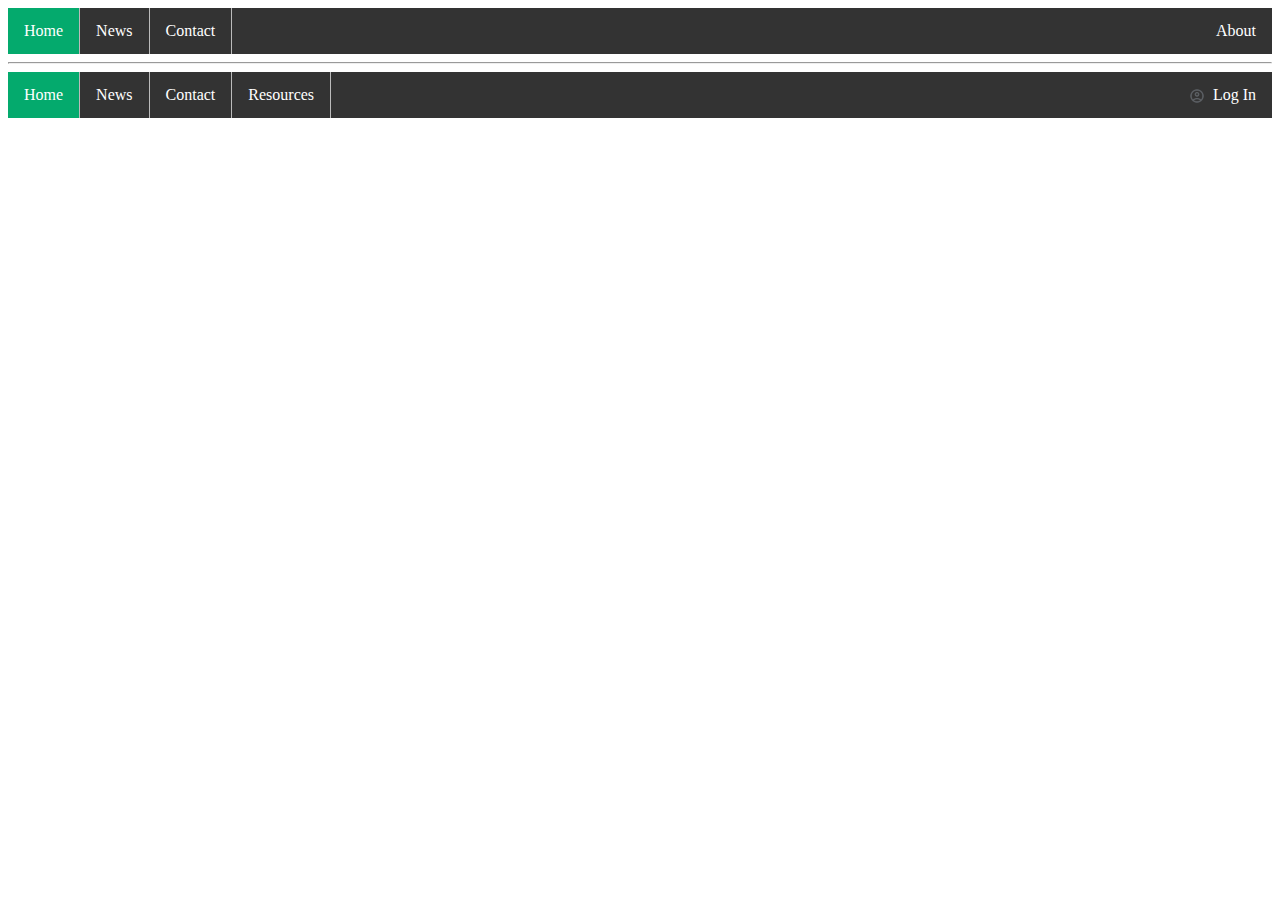
<file: Nav Bar/index.html>
<!DOCTYPE html>
<html>
   <head>
      <title>Creating a Navigation Bar</title>
      <link rel="stylesheet" href="style.css">
   </head>
   <body>
      <ul>
         <li><a class="active" href="#home">Home</a></li>
         <li><a href="#news">News</a></li>
         <li><a href="#contact">Contact</a></li>
         <li style="float:right"><a href="#about">About</a></li>
      </ul>
      <hr>
      <ul>
   <li><a class="active" href="#home">Home</a></li>
   <li><a href="#news">News</a></li>
   <li><a href="#contact">Contact</a></li>
   <li><a href="#resources">Resources</a></li>
   <li style="float:right"><a href="#login">
      <img src="./Image2.png" alt="Login Icon" class="login-user"/>Log In
   </a></li>
</ul>

   </body>
</html>
</file>
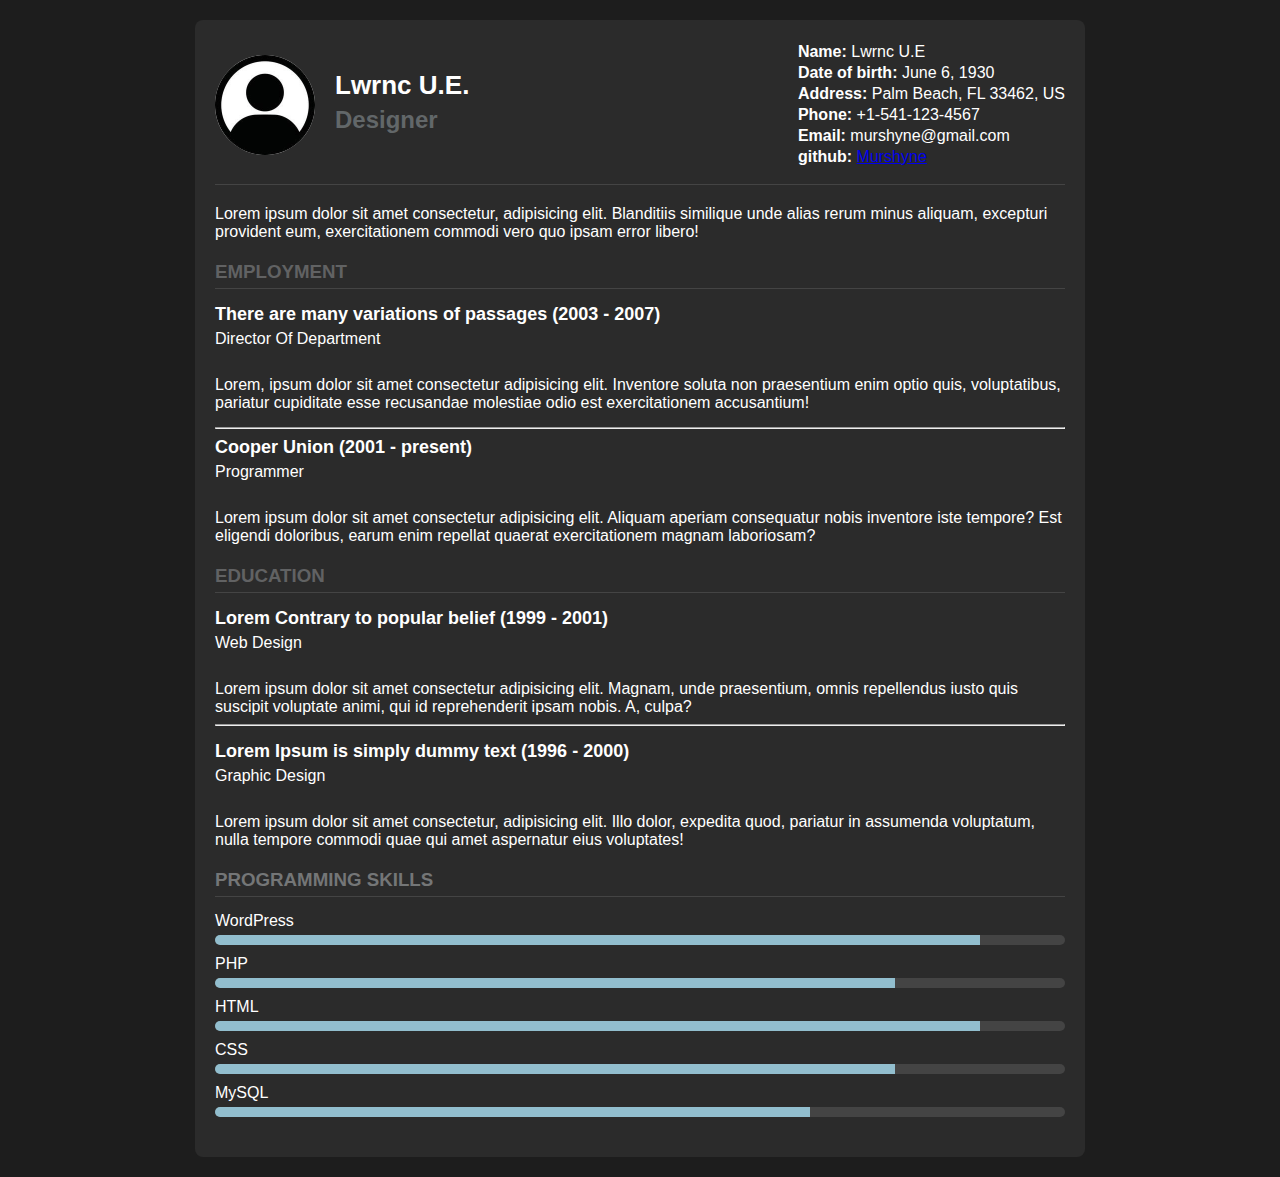
<file: Resume Project/index.html>
<!DOCTYPE html>
<html lang="en">
<head>
  <meta charset="UTF-8">
  <meta name="viewport" content="width=device-width, initial-scale=1.0">
  <link rel="stylesheet" href="./style.css">
  <title>UBL Resume</title>
</head>
<body>
    <div class="resume-container">
        <!-- Section1 -->
         <section1>
        <header class="header">
            <div class="profile-info">
                <img src="./profile icon.jpg" alt="Resume picture">
                <div class="personal-details">
                  
                    <h1>Lwrnc U.E.</h1>
                    <h2>Designer</h2>
                    
                     </div>
            </div>
            
            <div class="contact-info">
                <p><strong>Name:</strong> Lwrnc U.E</p>
                <p><strong>Date of birth:</strong> June 6, 1930</p>
                <p><strong>Address:</strong> Palm Beach, FL 33462, US</p>
                <p><strong>Phone:</strong> +1-541-123-4567</p>
                <p><strong>Email:</strong> murshyne@gmail.com</p>
                <p><strong>github:</strong> <a href="https://github.com/murshyne">Murshyne</a></p>
            </div>
       
        </header>
         <section class="section employment">
        <p>Lorem ipsum dolor sit amet consectetur, adipisicing elit. Blanditiis similique unde alias rerum minus aliquam, excepturi provident eum, exercitationem commodi vero quo ipsam error libero!</p>
        </section>



        <!-- Employment Section -->
        <section class="section employment">
            <h3>EMPLOYMENT</h3>
            <div class="job">
                <h4>There are many variations of passages <span>(2003 - 2007)</span></h4>
                <p>Director Of Department</p><br>
                <p>Lorem, ipsum dolor sit amet consectetur adipisicing elit. Inventore soluta non praesentium enim optio quis, voluptatibus, pariatur cupiditate esse recusandae molestiae odio est exercitationem accusantium!</p>
            </div>
            <hr>
            <div class="job">
                <h4>Cooper Union <span>(2001 - present)</span></h4>
                <p>Programmer</p>
              <br>
                <p>Lorem ipsum dolor sit amet consectetur adipisicing elit. Aliquam aperiam consequatur nobis inventore iste tempore? Est eligendi doloribus, earum enim repellat quaerat exercitationem magnam laboriosam?</p>
            </div>
        </section>


        <!-- Education Section -->
        <section class="section education">
            <h3>EDUCATION</h3>
            <div class="edu">
                <h4>Lorem Contrary to popular belief <span>(1999 - 2001)</span></h4>
                <p>Web Design</p><br>
                <p>Lorem ipsum dolor sit amet consectetur adipisicing elit. Magnam, unde praesentium, omnis repellendus iusto quis suscipit voluptate animi, qui id reprehenderit ipsam nobis. A, culpa?</p>
                <hr>
            </div>
            <div class="edu">
                <h4>Lorem Ipsum is simply dummy text <span>(1996 - 2000)</span></h4>
                <p>Graphic Design</p><br>
                <p>Lorem ipsum dolor sit amet consectetur, adipisicing elit. Illo dolor, expedita quod, pariatur in assumenda voluptatum, nulla tempore commodi quae qui amet aspernatur eius voluptates!</p>
            </div>
        </section>

        <!-- Skills Section -->
        <section class="section skills">
            <div class="programming-skills">
                <h3>PROGRAMMING SKILLS</h3>
                <div class="skill-bar">
                    <label>WordPress</label>
                    <div class="bar"><span style="width: 90%"></span></div>
                </div>
                <div class="skill-bar">
                    <label>PHP</label>
                    <div class="bar"><span style="width: 80%"></span></div>
                </div>
                <div class="skill-bar">
                    <label>HTML</label>
                    <div class="bar"><span style="width: 90%"></span></div>
                </div>
                <div class="skill-bar">
                    <label>CSS</label>
                    <div class="bar"><span style="width: 80%"></span></div>
                </div>
                <div class="skill-bar">
                    <label>MySQL</label>
                    <div class="bar"><span style="width: 70%"></span>
                    </div>
                </div>
            </div>
        </section>
    </div>
</body>
</html>


 
</body>
</html>
</file>
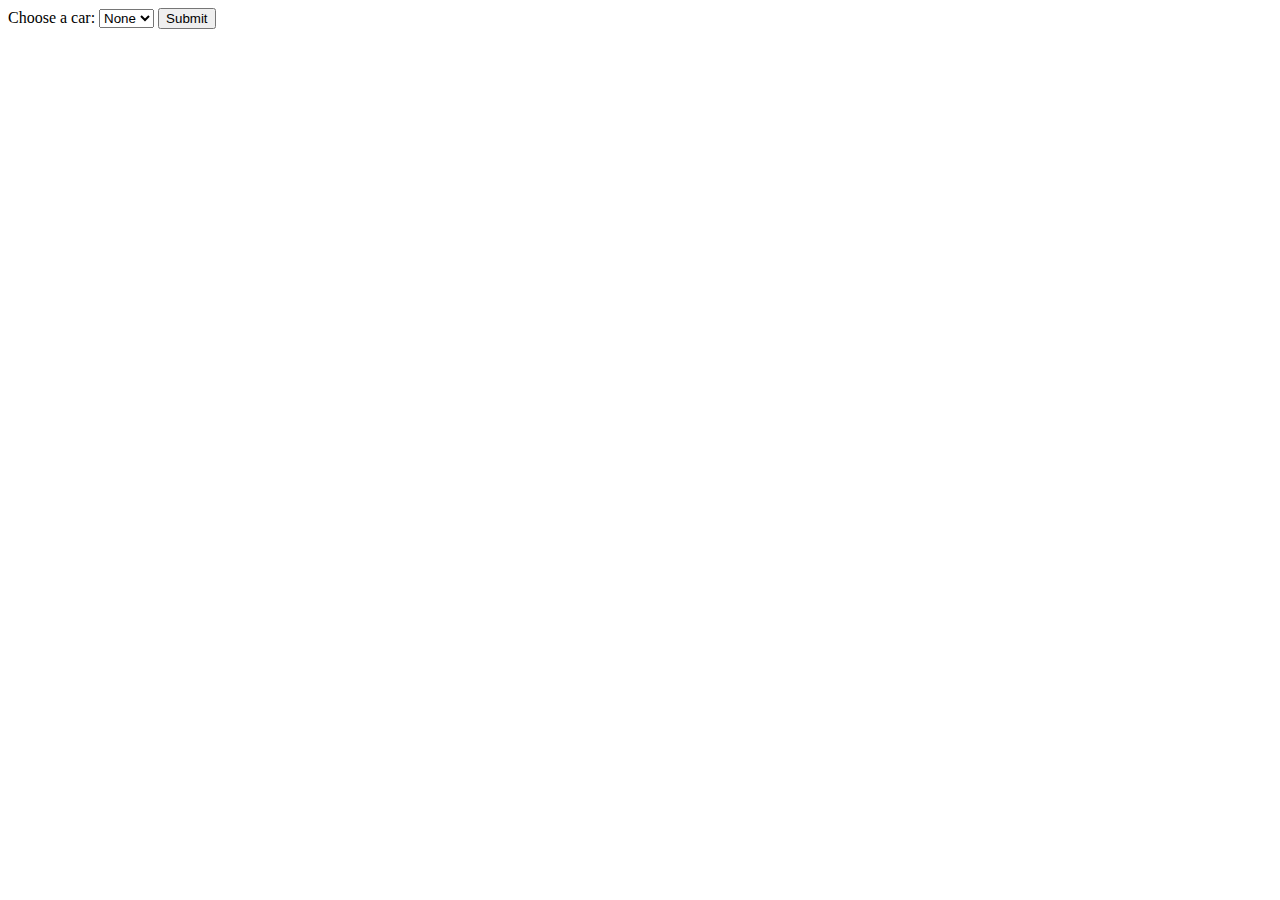
<file: Forms/dropdownmenu.html>
<!DOCTYPE html>
<html lang="en">
<head>
    <meta charset="UTF-8">
    <meta name="viewport" content="width=device-width, initial-scale=1.0">
    <title>Dropdown</title>
</head>
<body>
    <form action="#">
  <label>Choose a car:</label>
  <select name="cars">
    <option value="volvo">Volvo</option>
    <option value="saab">Saab</option>
    <option value="fiat">Fiat</option>
    <option value="audi">Audi</option>
    <option value="None" selected>None</option>
  </select>

  <input type="submit">
</form>

</body>
</html>
</file>
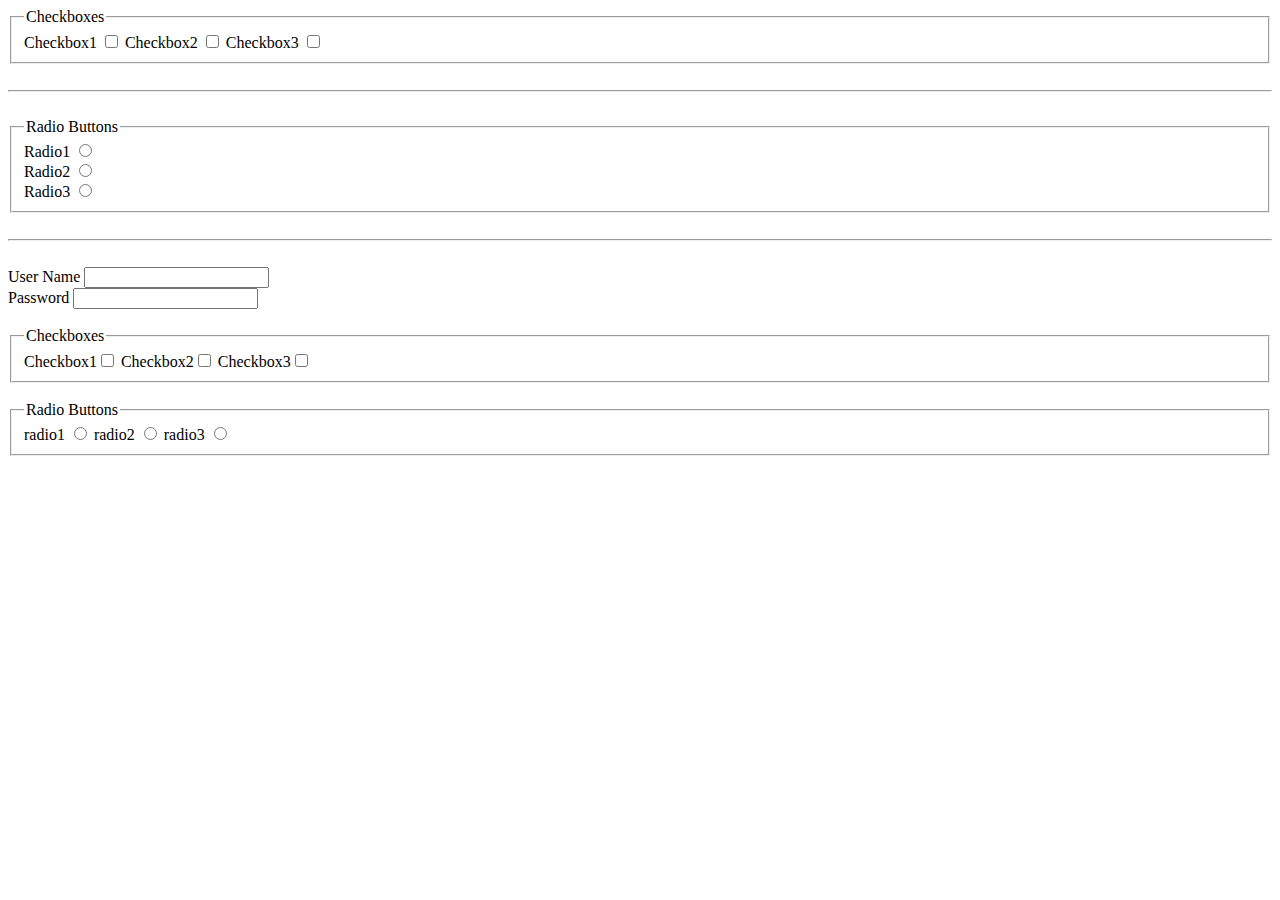
<file: Forms/legendary.html>
<!DOCTYPE html>
<html lang="en">
<head>
    <meta charset="UTF-8">
    <meta name="viewport" content="width=device-width, initial-scale=1.0">
    <title>legend</title>
</head>
<body>
    <fieldset>
   <legend>Checkboxes</legend>
   <label for="checkbox">Checkbox1
      <input type="checkbox" name="checkbox" id="checkbox" />
   </label>
   <label for="checkbox2">Checkbox2
      <input type="checkbox" name="checkbox2" id="checkbox2" />
   </label>
   <label for="checkbox3">Checkbox3
      <input type="checkbox" name="checkbox3" id="checkbox3" />
   </label>
</fieldset>

<br><hr><br>

<fieldset>
   <legend>Radio Buttons</legend>
   <label>Radio1
      <input type="radio" name="radio" id="radio1" />
   </label><br>
   <label>Radio2
      <input type="radio" name="radio" id="radio2" />
   </label><br>
   <label>Radio3
      <input type="radio" name="radio" id="radio3" />
   </label>
</fieldset>

<br><hr><br>

<form action="#">
   <label for="UserName">User Name</label>
   <input type="text" name="userName" id="UserName" required><br>
   <label for="password">Password</label>
   <input type="password" name="password" id="password"><br><br>
   <fieldset>
       <legend>Checkboxes</legend>
       <label for="checkbox">Checkbox1</label><input type="checkbox" name="checkbox" id="checkbox">
       <label for="checkbox2">Checkbox2</label><input type="checkbox" name="checkbox2" id="checkbox2">
       <label for="checkbox3">Checkbox3</label><input type="checkbox" name="checkbox3" id="checkbox3">
   </fieldset><br>
   <fieldset>
       <legend>Radio Buttons</legend>
       <label for="radio1">radio1</label>
       <input type="radio" name="radio" id="radio1">
       <label for="radio2">radio2</label>
       <input type="radio" name="radio" id="radio2">
       <label for="radio3">radio3</label>
       <input type="radio" name="radio" id="radio3">
   </fieldset>
</form>


</body>
</html>
</file>
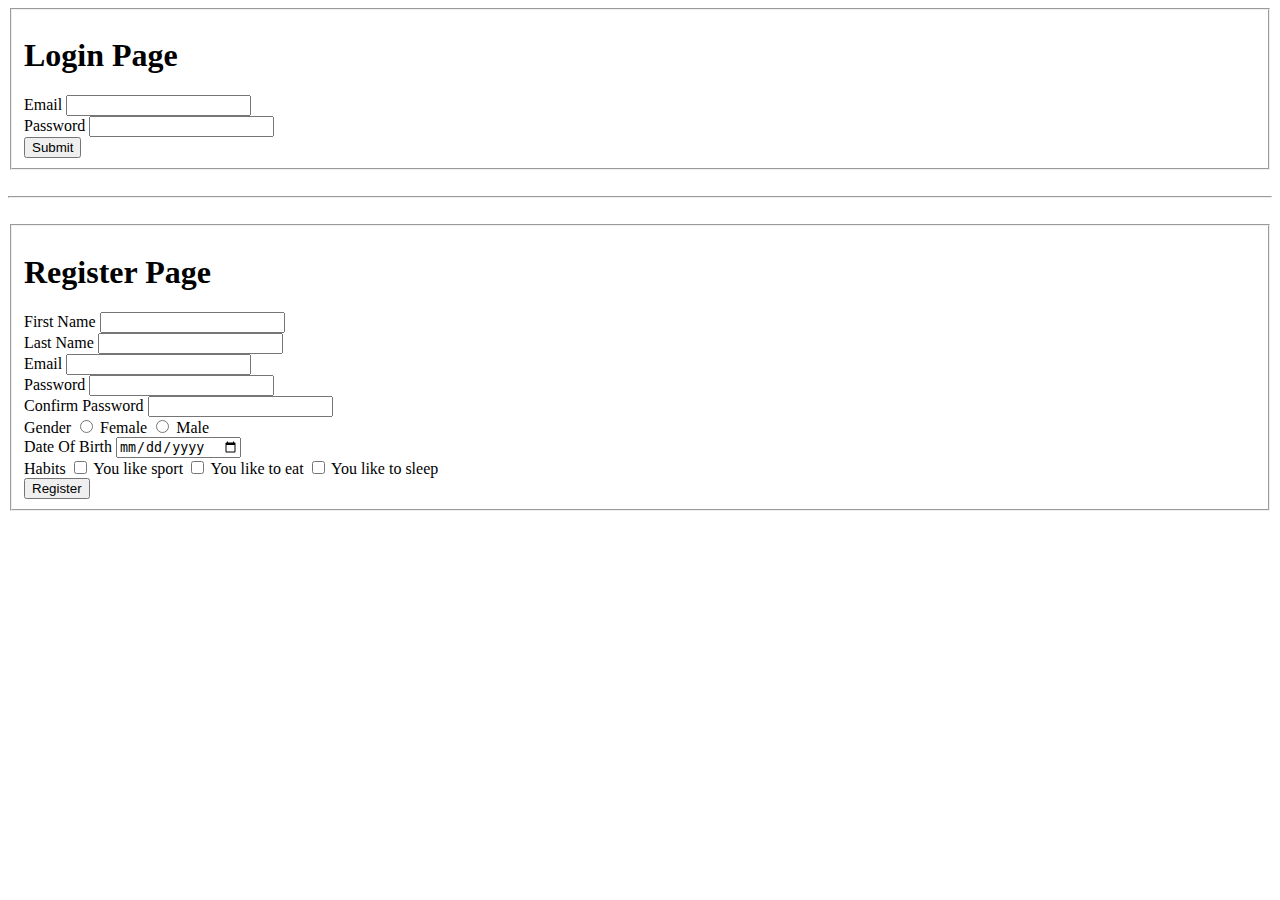
<file: Forms/Practice activity/loginpage.html>
<!DOCTYPE html>
<html lang="en">
  <head>
    <meta charset="UTF-8" />
    <meta name="viewport" content="width=device-width, initial-scale=1.0" />
    <title>Document</title>
  </head>
  <body>
    <fieldset>
      <h1>Login Page</h1>
      <form action="#">
        <label for="email" title="Email your Email">Email</label>
        <input type="email" name="email" id="email" required /><br />
        <label for="password">Password</label>
        <input type="password" name="password" id="password" required />
        <br />
        <input type="submit" />
      </form>
    </fieldset>
    <br />
    <hr />
    <br />

    <fieldset>
      <h1>Register Page</h1>
      <form action="#">
        <label for="First Name">First Name</label>
        <input type="text" name="FName" id="FName" required />
        <br />
        <label for="LName">Last Name</label>
        <input type="text" name="LName" id="LName" required />
        <br />
        <label for="email" title="Email your Email">Email</label>
        <input type="email" name="email" id="email" required />
        <br />
        <label for="password">Password</label>
        <input type="password" name="password" id="password" required />
        <br />
        <label for="password">Confirm Password</label>
        <input type="password" name="password" id="password" required />
        <br />
        <label for="Gender">Gender</label>
        <input type="radio" name="female" id="female" />
        <label for="Gender">Female</label>
        <input type="radio" name="Male" id="Male" />
        <label for="Gender">Male</label>
        <br />
        <label for="date">Date Of Birth</label>
        <input type="date" name="date" id="date" required />
        <br />

        <label for="text">Habits</label>

        <input type="checkbox" name="checkbox" id="checkbox1" />
        <label for="checkbox1">You like sport</label>

        <input type="checkbox" name="checkbox2" id="checkbox2" />
        <label for="checkbox2">You like to eat</label>

        <input type="checkbox" name="checkbox2" id="checkbox3" />
        <label for="checkbox3">You like to sleep</label>

        <br />
        <button type="button">Register</button>
      </form>
    </fieldset>
  </body>
</html>
</file>
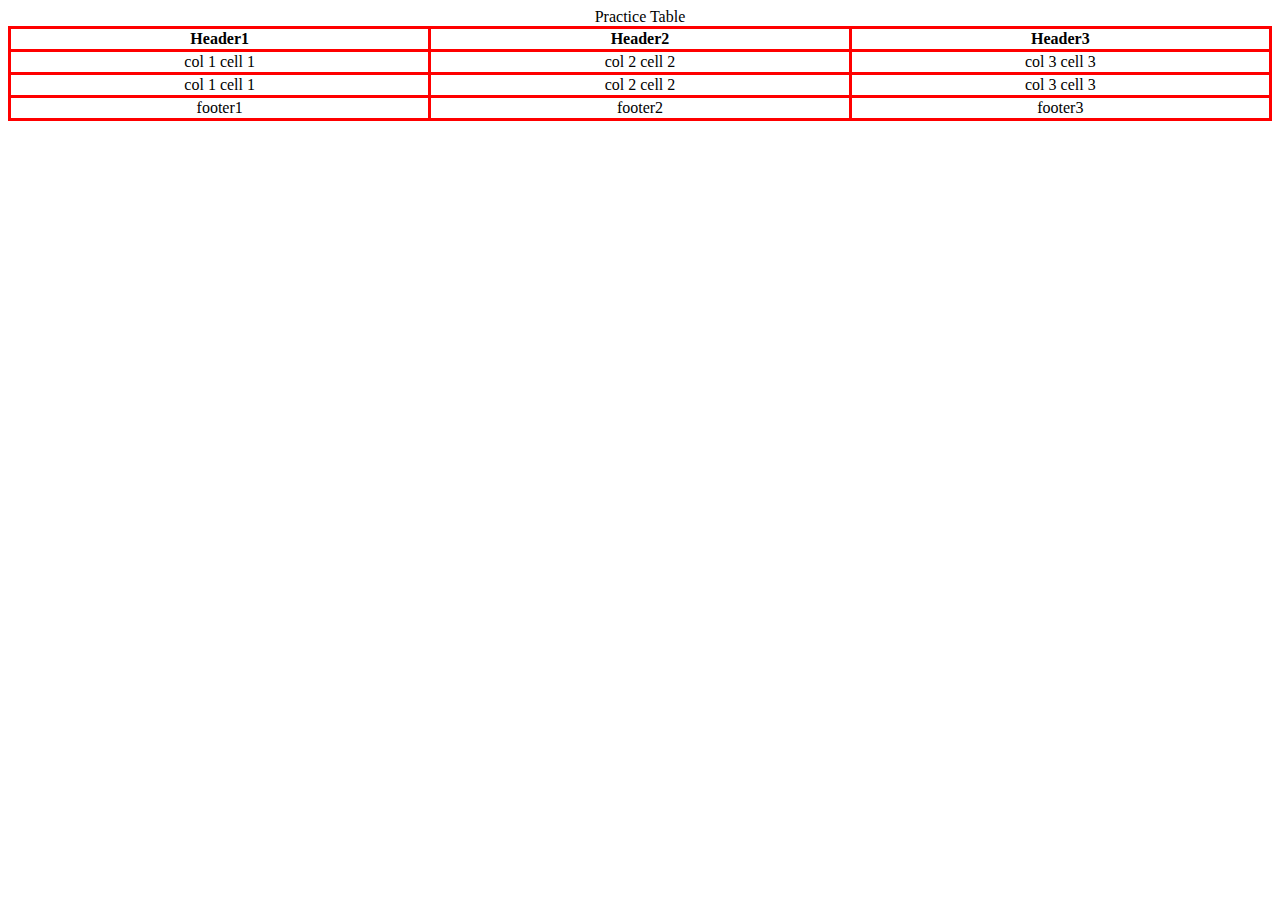
<file: Table/Basic Table Layout/table.html>
<!DOCTYPE html>
<html lang="en">
<head>
    <meta charset="UTF-8">
    <meta name="viewport" content="width=device-width, initial-scale=1.0">
    <link rel="stylesheet" href="./style.css">
    <title>Practice Table </title>
</head>
<body>
    <table>
   <caption>Practice Table</caption>
   <thead>
      <tr>
         <th>Header1</th>
         <th>Header2</th>
         <th>Header3</th>
      </tr>
   </thead>
   <tbody>
      <tr>
         <td>col 1 cell 1</td>
         <td>col 2 cell 2</td>
         <td>col 3 cell 3</td>
      </tr>
      <tr>
         <td>col 1 cell 1</td>
         <td>col 2 cell 2</td>
         <td>col 3 cell 3</td>
      </tr>
   </tbody>
   <tfoot>
      <tr>
         <td>footer1</td>
         <td>footer2</td>
         <td>footer3</td>
      </tr>
   </tfoot>
</table>

</body>
</html>
</file>
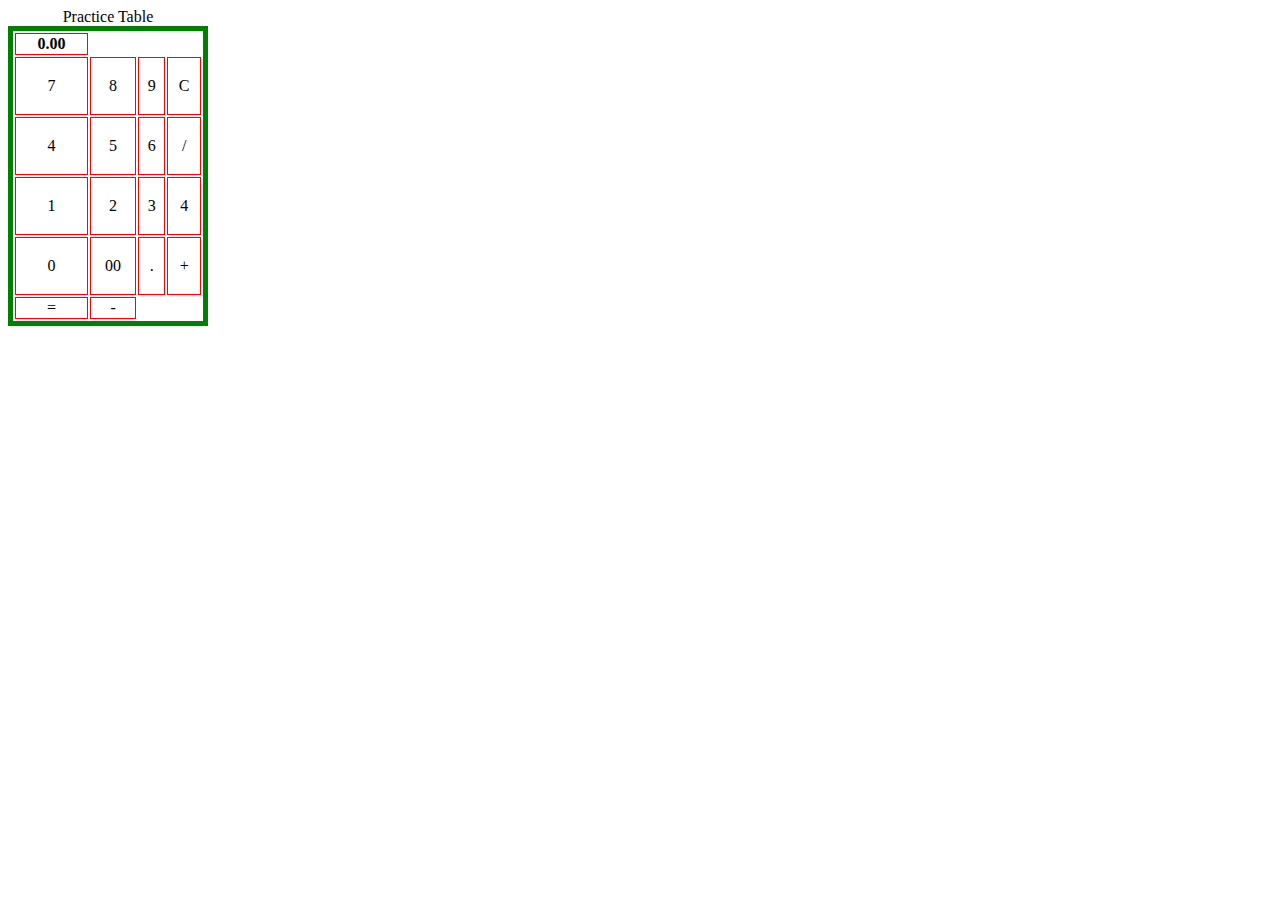
<file: Table/Calculator Layout/Calculator-layout.html>
<!DOCTYPE html>
<html lang="en">
<head>
    <meta charset="UTF-8">
    <meta name="viewport" content="width=device-width, initial-scale=1.0">
    <link rel="stylesheet" href="./style.css">
    <title>Calculator Layout</title>
</head>
<body>
        <table>
   <caption>Practice Table</caption>
  
   <thead>
  
        <tr>
          <th>0.00</th>
        </tr>
     
   </thead>
  
   <tbody>
      <tr>
         <td>7</td>
         <td>8</td>
         <td>9</td>
         <td>C</td>
      </tr>
      <tr>
         <td>4</td>
         <td>5</td>
         <td>6</td>
         <td>/</td>
      </tr>
       <tr>
         <td>1</td>
         <td>2</td>
         <td>3</td>
         <td>4</td>
      </tr>
       <tr>
         <td>0</td>
         <td>00</td>
         <td>.</td>
         <td>+</td>
      </tr>
      
   </tbody>
   <tfoot>
   
      <tr>
         <td>=</td>
         <td>-</td>
      </tr>
     
   </tfoot>
</table>
</body>
</html>
</file>
<file: Nav Bar/style.css>
ul {
  list-style-type: none;
  margin: 0;
  padding: 0;
  overflow: hidden;
  background-color: #333;
}

li {
  float: left;
  border-right: 1px solid #bbb;
}

li:last-child {
  border-right: none;
}

li a {
  display: block;
  color: white;
  text-align: center;
  padding: 14px 16px;
  text-decoration: none;
}

li a:hover:not(.active) {
  background-color: #111;
}

.active {
  background-color: #04AA6D;
}

.login-user {
   height: 1em;
   margin-right: 0.5em;
   vertical-align: bottom;
}
</file>
<file: Resume Project/style.css>
body {
    font-family: Arial, sans-serif;
    background-color: #1d1d1d;
    color: #fff;
    margin: 0;
    padding: 0;
}

.resume-container {
    width: 850px;
    margin: 20px auto;
    background-color: #2b2b2b;
    padding: 20px;
    border-radius: 8px;
}

.header {
    display: flex;
    justify-content: space-between;
    border-bottom: 1px solid #444;
    padding-bottom: 15px;
    margin-bottom: 20px;
}

.profile-info {
    display: flex;
    align-items: center;
}

.profile-info img {
    border-radius: 50%;
    width: 100px;
    height: 100px;
    margin-right: 20px;
}

.personal-details h1 {
    font-size: 26px;
    margin: 0;
}

.personal-details h2 {
    font-size: 1bpx;
    color: #626769;
    margin: 5px 0;
}

.contact-info p {
    margin: 3px 0;
}

.section {
    margin-bottom: 20px;
}

.section h3 {
    color: #616263;
    border-bottom: 1px solid #444;
    padding-bottom: 5px;
    margin-bottom: 15px;
}

.job, .edu {
    margin-bottom: 15px;
}

.job h4, .edu h4 {
    margin: 0;
    font-size: 18px;
}

.job p, .edu p {
    margin: 5px 0;
}

.skills {
    margin-top: 20px;
}

.programming-skills h3 {
    color: #747677;
}

.skill-bar {
    margin: 10px 0;
}

.skill-bar label {
    display: block;
    margin-bottom: 5px;
}

.bar {
    background-color: #444;
    width: 100%;
    height: 10px;
    border-radius: 5px;
    overflow: hidden;
    position: relative;
}

.bar span {
    display: block;
    height: 100%;
    background-color: #92bece;
    position: absolute;
}
</file>
<file: Table/Basic Table Layout/style.css>
td, th {
    border: 3px solid red;
   }
 table{
    border-collapse: collapse;
    width: 100%;
    text-align: center;

 }
</file>
<file: Table/Calculator Layout/style.css>
table {
   width: 200px;
   height: 300px;
   text-align: center;
   border: 5px solid green;

}
td,th  {
   border: 1px solid red;
}


td:hover {
   background-color: lightcoral;
   color: white;
}
div{
    border: 1px solid red;
    width: auto;
    height: auto;
}
</file>
